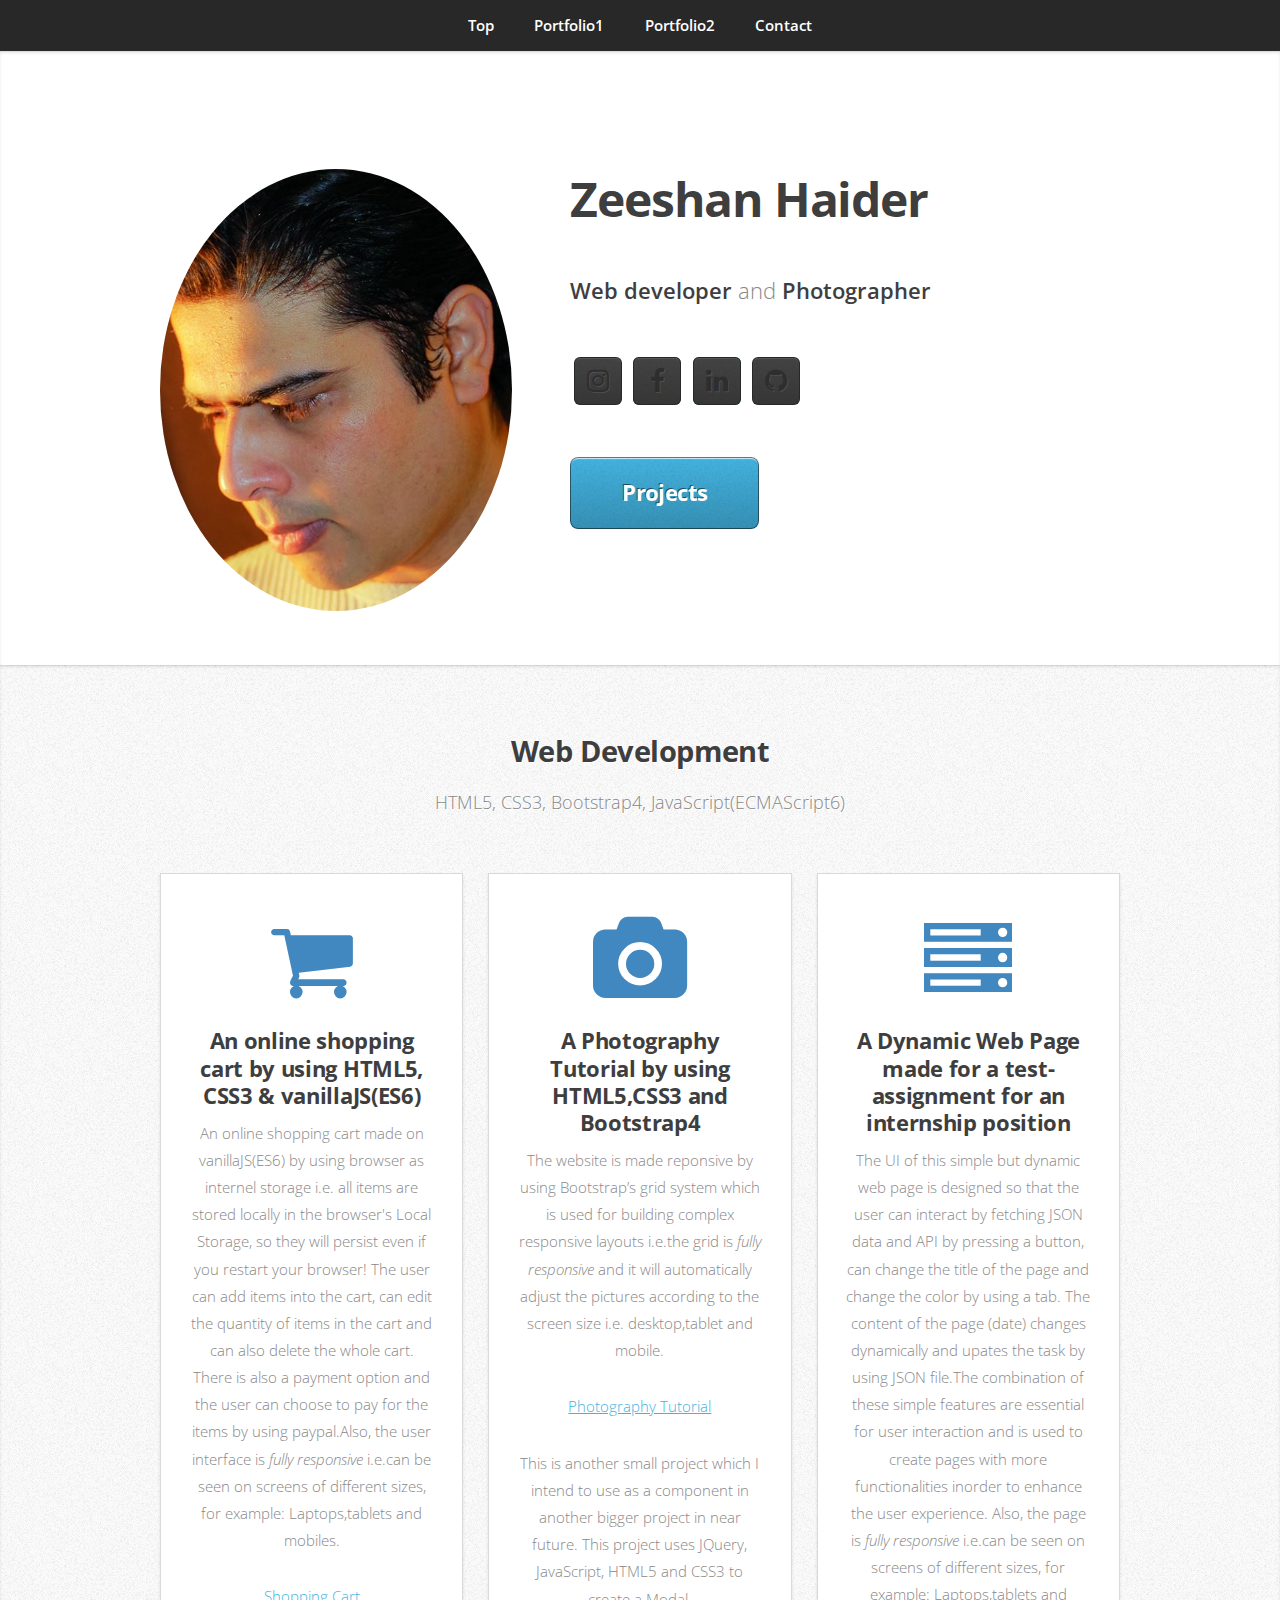
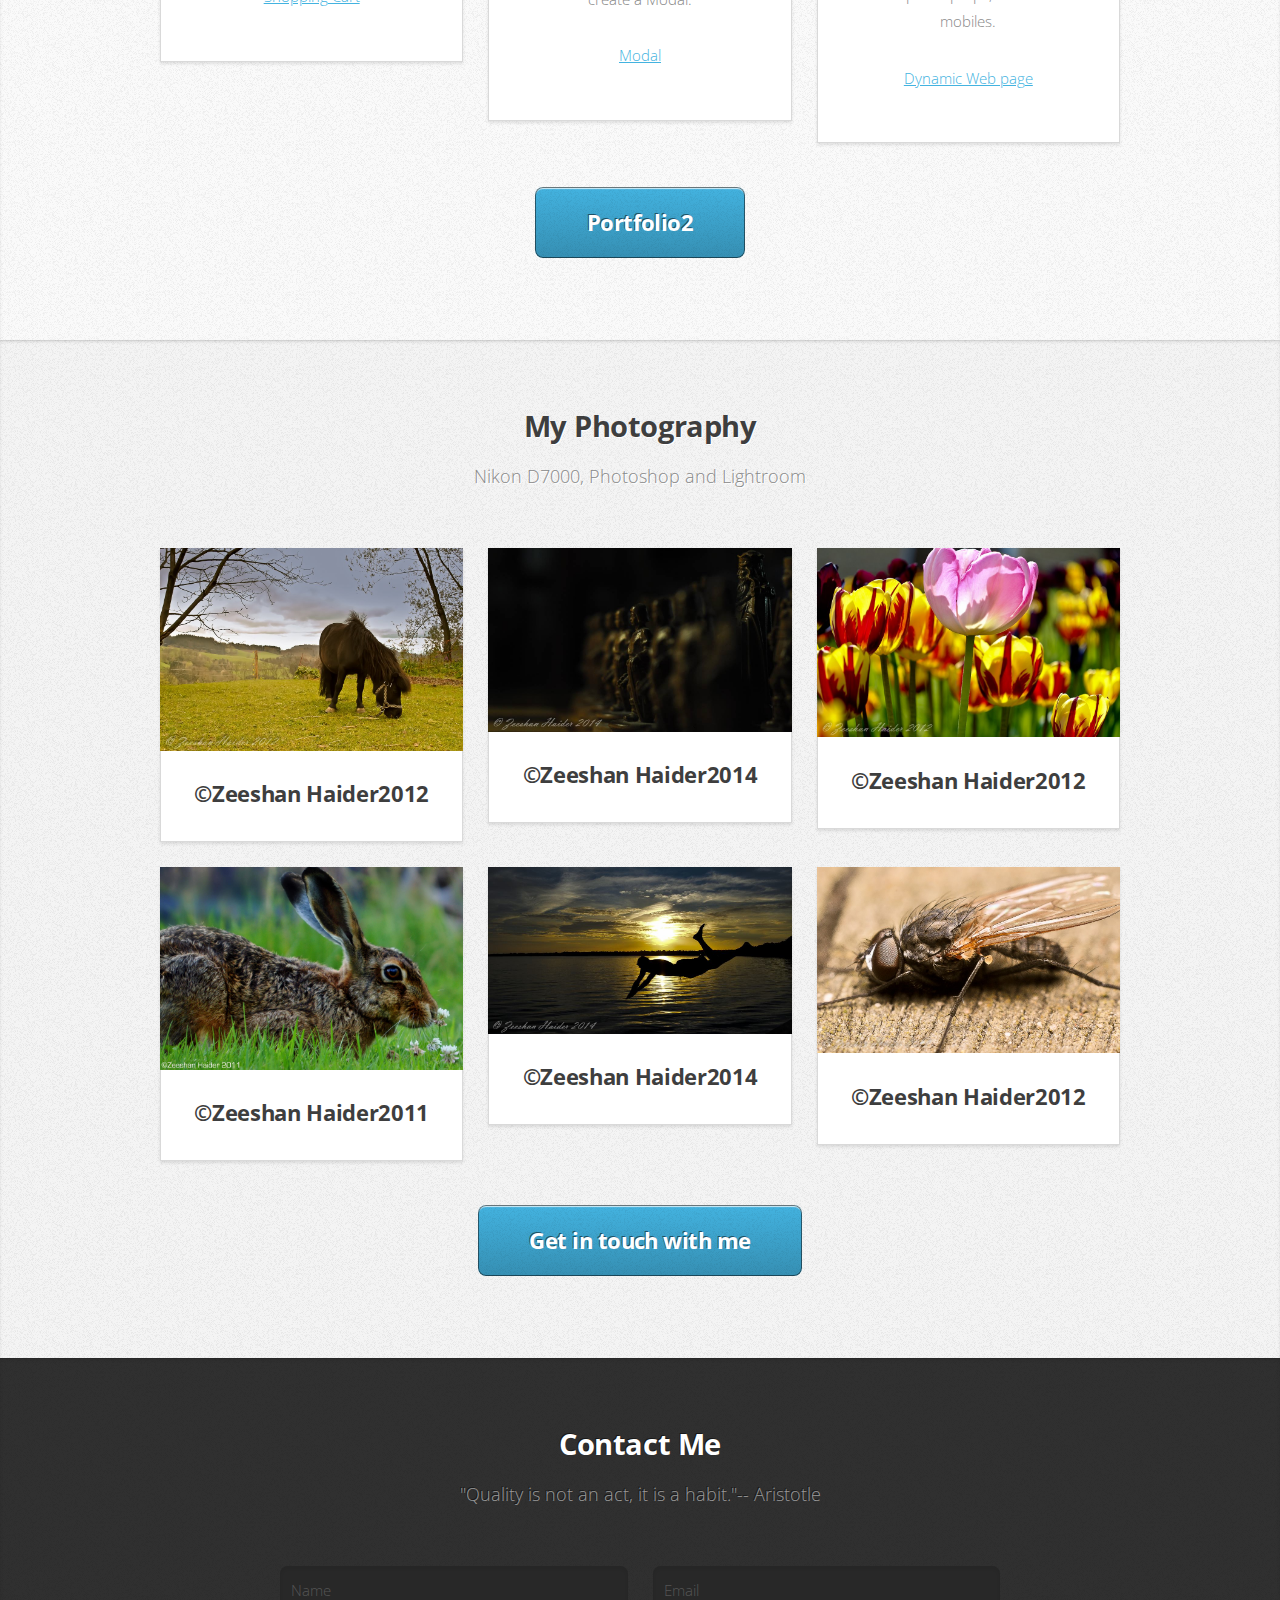
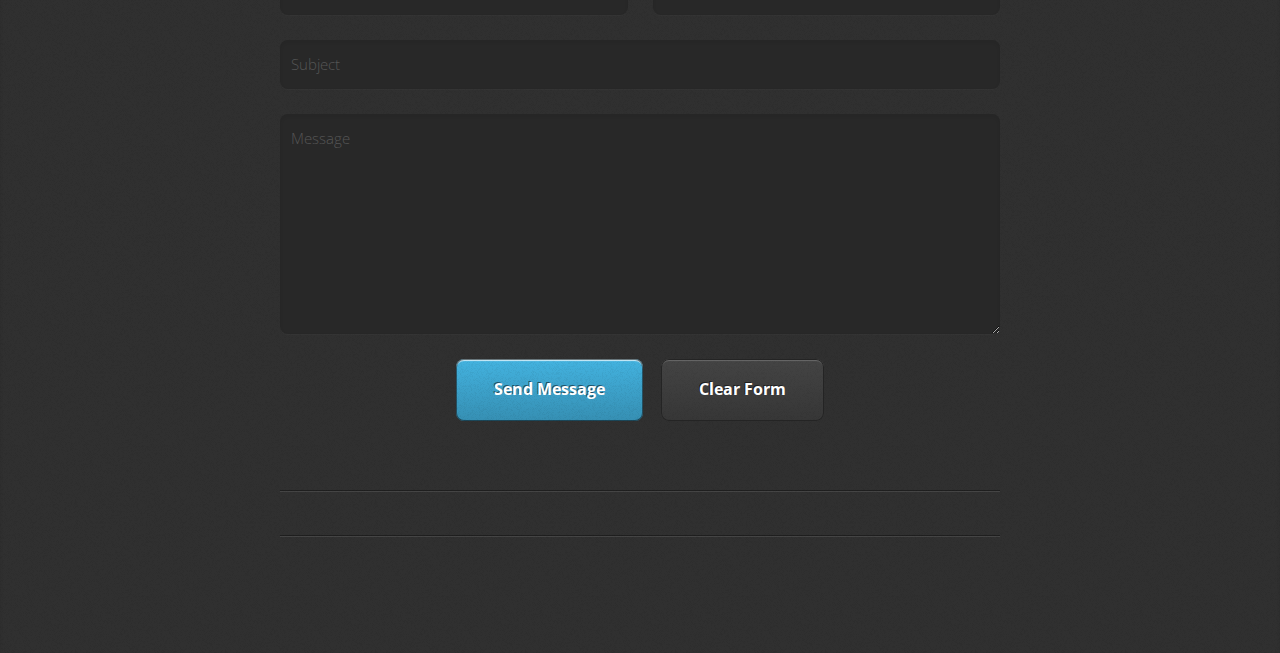
<file: ZeeshanPortfolio/index.html>
<!DOCTYPE html>
<!--
	Miniport by HTML5 UP
	html5up.net | @ajlkn
	Free for personal and commercial use under the CCA 3.0 license (html5up.net/license)
-->
<html>
  <head>
    <title>Portfolio</title>
    <meta charset="utf-8" />
    <meta
      name="viewport"
      content="width=device-width, initial-scale=1, user-scalable=no"
    />
    <link rel="stylesheet" href="assets/css/main.css" />
  </head>
  <body class="is-preload">
    <!-- Nav -->
    <nav id="nav">
      <ul class="container">
        <li><a href="#top">Top</a></li>
        <li><a href="#work">Portfolio1</a></li>
        <li><a href="#portfolio">Portfolio2</a></li>
        <li><a href="#contact">Contact</a></li>
      </ul>
    </nav>

    <!-- Home -->
    <article id="top" class="wrapper style1">
      <div class="container">
        <div class="row">
          <div class="col-4 col-5-large col-12-medium">
            <span class="image fit"><img src="images/profile1.jpg" alt=""/></span><br>
          </div>
          <div class="col-8 col-7-large col-12-medium">
            <header>
              <h1><strong> Zeeshan Haider </strong></h1>
            </header>
            <p>
              <strong> Web developer </strong> and
              <strong> Photographer </strong>
			</p>
			<p>
				<ul class="social">
				  <li>
					<a href="https://www.instagram.com/zeeeshan0007/" class="icon fa-instagram"
					  ><span class="label">Instagram</span></a
					>
				  </li>
				  <li>
					<a href="https://www.facebook.com/syed.z.haider.96" class="icon fa-facebook"
					  ><span class="label">Facebook</span></a
					>
				  </li>
				
				  <li>
					<a href="https://www.linkedin.com/in/zeeshan-haider-ba8310163/" class="icon fa-linkedin"
					  ><span class="label">LinkedIn</span></a
					>
				  </li>
				  
				  
				  <li>
					<a href="https://github.com/ZeeshanHaider2" class="icon fa-github"
					  ><span class="label">Github</span></a
					>
				  </li></p>
         
            <a href="#work" class="button large scrolly">Projects</a>
          </div>
        </div>
      </div>
    </article>

    <!-- Work -->
    <article id="work" class="wrapper style2">
      <div class="container">
        <header>
          <h2>Web Development</h2>
          <p>HTML5, CSS3, Bootstrap4, JavaScript(ECMAScript6)</p>
        </header>
        <div class="row aln-center">
          <div class="col-4 col-6-medium col-12-small">
            <section class="box style1">
              <span class="icon featured fa fa-shopping-cart"></span>
              <h3>
                An online shopping cart by using HTML5, CSS3 & vanillaJS(ES6)
              </h3>
              <p>
                An online shopping cart made on vanillaJS(ES6) by using browser
                as internel storage i.e. all items are stored locally in the
                browser's Local Storage, so they will persist even if you
                restart your browser! The user can add items into the cart, can
                edit the quantity of items in the cart and can also delete the
                whole cart. There is also a payment option and the user can
                choose to pay for the items by using paypal.Also, the user
                interface is <em>fully responsive</em> i.e.can be seen
                on screens of different sizes, for example: Laptops,tablets and
                mobiles.
              </p>
              <p>
                <a
                  target="_blank"
                  href="https://zeeshanhaider2.github.io/SideProject/"
                  >Shopping Cart</a
                >
              </p>
            </section>
          </div>
          <div class="col-4 col-6-medium col-12-small">
            <section class="box style1">
              <span class="icon featured fa-camera"></span>
              <h3>A Photography Tutorial by using HTML5,CSS3 and Bootstrap4</h3>
              <p>
                The website is made reponsive by using Bootstrap’s grid system
                which is used for building complex responsive layouts i.e.the
                grid is <em>fully responsive</em> and it will automatically adjust the pictures
                according to the screen size i.e. desktop,tablet and mobile.
              </p>
              <p>
                <a
                  target="_blank"
                  href="https://codepen.io/Zeeshan_Haider/full/wjwyMa"
                >
                  Photography Tutorial</a
                >
			  </p>
			  <p>This is another small project which I intend to use as a component in another bigger project in near future. This project uses JQuery, JavaScript, HTML5 and CSS3 to create a Modal.</p>
			  <p>
					<a
					  target="_blank"
					  href="https://zeeshanhaider2.github.io/hyf-html-css/Modal/"
					>
					  Modal</a
					>
				  </p>
            </section>
		  </div>
		  
          <div class="col-4 col-6-medium col-12-small">
            <section class="box style1">
              <span class="icon featured fa fa-server"></span>
              <h3>
                A Dynamic Web Page made for a test-assignment for an internship
                position
              </h3>
              <p>
                The UI of this simple but dynamic web page is designed so that
                the user can interact by fetching JSON data and API by pressing
                a button, can change the title of the page and change the color
                by using a tab. The content of the page (date) changes
                dynamically and upates the task by using JSON file.The
                combination of these simple features are essential for user
                interaction and is used to create pages with more
                functionalities inorder to enhance the user experience. Also,
                the page is <em>fully responsive</em> i.e.can be seen on screens of
                different sizes, for example: Laptops,tablets and mobiles.
              </p>
              <p>
                <a
                  target="_blank"
                  href="https://zeeshanhaider2.github.io/CodingChallange/Solution/main.html"
                >
                  Dynamic Web page</a
                >
              </p>
            </section>
          </div>
        </div>
        <footer>
          
          <a href="#portfolio" class="button large scrolly"
            >Portfolio2</a
          >
        </footer>
      </div>
    </article>

    <!-- Portfolio -->
    <article id="portfolio" class="wrapper style3">
      <div class="container">
        <header>
          <h2>My Photography</h2>
          <p>Nikon D7000, Photoshop and Lightroom 
          </p>
        </header>
        <div class="row">
          <div class="col-4 col-6-medium col-12-small">
            <article class="box style2">
              <a href="#" class="image featured"
                ><img src="images/horse.jpg" alt="Horse"
              /></a>
              <h3>©Zeeshan Haider2012</a></h3>
              
            </article>
          </div>
          <div class="col-4 col-6-medium col-12-small">
            <article class="box style2">
              <a href="#" class="image featured"
                ><img src="images/king.jpg" alt="Chess Board"
              /></a>
              <h3>©Zeeshan Haider2014</h3>
              
            </article>
          </div>
          <div class="col-4 col-6-medium col-12-small">
            <article class="box style2">
              <a href="#" class="image featured"
                ><img src="images/pink.jpg" alt="Tulips"
              /></a>
              <h3>©Zeeshan Haider2012</h3>
              
            </article>
          </div>
          <div class="col-4 col-6-medium col-12-small">
            <article class="box style2">
              <a href="#" class="image featured"
                ><img src="images/rabbit.jpg" alt="Rabbit"
              /></a>
              <h3>©Zeeshan Haider2011</h3>  
            </article>
          </div>
          <div class="col-4 col-6-medium col-12-small">
            <article class="box style2">
              <a href="#" class="image featured"
                ><img src="images/jump.jpg" alt="Man Jumping"
              /></a>
              <h3>©Zeeshan Haider2014</h3>
            </article>
          </div>
          <div class="col-4 col-6-medium col-12-small">
            <article class="box style2">
              <a href="#" class="image featured"
                ><img src="images/macro.jpg" alt="Bee"
              /></a>
              <h3>©Zeeshan Haider2012</h3>
            </article>
          </div>
        </div>
        <footer>
          <a href="#contact" class="button large scrolly"
            >Get in touch with me</a
          >
        </footer>
      </div>
    </article>

    <!-- Contact -->
    <article id="contact" class="wrapper style4">
      <div class="container medium">
        <header>
          <h2>Contact Me</h2>
          <p>"Quality is not an act, it is a habit."-- Aristotle</p>
        </header>
        <div class="row">
          <div class="col-12">
            <form
              action="https://formspree.io/zeeshanhyf@gmail.com"
              method="post"
              action="#"
            >
              <div class="row">
                <div class="col-6 col-12-small">
                  <input type="text" name="name" id="name" placeholder="Name" />
                </div>
                <div class="col-6 col-12-small">
                  <input
                    type="text"
                    name="email"
                    id="email"
                    placeholder="Email"
                  />
                </div>
                <div class="col-12">
                  <input
                    type="text"
                    name="subject"
                    id="subject"
                    placeholder="Subject"
                  />
                </div>
                <div class="col-12">
                  <textarea
                    name="message"
                    id="message"
                    placeholder="Message"
                  ></textarea>
                </div>
                <div class="col-12">
                  <ul class="actions">
                    <li><input type="submit" value="Send Message" /></li>
                    <li>
                      <input type="reset" value="Clear Form" class="alt" />
                    </li>
                  </ul>
                </div>
              </div>
            </form>
          </div>
          <div class="col-12">
            <hr />
            
            <hr />
          </div>
        </div>
        
      </div>
    </article>

    <!-- Scripts -->
    <script src="assets/js/jquery.min.js"></script>
    <script src="assets/js/jquery.scrolly.min.js"></script>
    <script src="assets/js/browser.min.js"></script>
    <script src="assets/js/breakpoints.min.js"></script>
    <script src="assets/js/util.js"></script>
    <script src="assets/js/main.js"></script>
  </body>
</html>
</file>
<file: ZeeshanPortfolio/assets/css/main.css>
@import url("https://fonts.googleapis.com/css?family=Open+Sans:300,300italic,600,600italic,700");
@import url("font-awesome.min.css");

/*
	Miniport by HTML5 UP
	html5up.net | @ajlkn
	Free for personal and commercial use under the CCA 3.0 license (html5up.net/license)
*/

html,
body,
div,
span,
applet,
object,
iframe,
h1,
h2,
h3,
h4,
h5,
h6,
p,
blockquote,
pre,
a,
abbr,
acronym,
address,
big,
cite,
code,
del,
dfn,
em,
img,
ins,
kbd,
q,
s,
samp,
small,
strike,
strong,
sub,
sup,
tt,
var,
b,
u,
i,
center,
dl,
dt,
dd,
ol,
ul,
li,
fieldset,
form,
label,
legend,
table,
caption,
tbody,
tfoot,
thead,
tr,
th,
td,
article,
aside,
canvas,
details,
embed,
figure,
figcaption,
footer,
header,
hgroup,
menu,
nav,
output,
ruby,
section,
summary,
time,
mark,
audio,
video {
  margin: 0;
  padding: 0;
  border: 0;
  font-size: 100%;
  font: inherit;
  vertical-align: baseline;
}

article,
aside,
details,
figcaption,
figure,
footer,
header,
hgroup,
menu,
nav,
section {
  display: block;
}

body {
  line-height: 1;
}

ol,
ul {
  list-style: none;
}

blockquote,
q {
  quotes: none;
}

blockquote:before,
blockquote:after,
q:before,
q:after {
  content: "";
  content: none;
}

table {
  border-collapse: collapse;
  border-spacing: 0;
}

body {
  -webkit-text-size-adjust: none;
}

mark {
  background-color: transparent;
  color: inherit;
}

input::-moz-focus-inner {
  border: 0;
  padding: 0;
}

input,
select,
textarea {
  -moz-appearance: none;
  -webkit-appearance: none;
  -ms-appearance: none;
  appearance: none;
}

/* Basic */

html {
  box-sizing: border-box;
}

*,
*:before,
*:after {
  box-sizing: inherit;
}

body {
  padding-top: 3.5em;
}

body.is-preload *,
body.is-preload *:before,
body.is-preload *:after {
  -moz-animation: none !important;
  -webkit-animation: none !important;
  -ms-animation: none !important;
  animation: none !important;
  -moz-transition: none !important;
  -webkit-transition: none !important;
  -ms-transition: none !important;
  transition: none !important;
}

body,
input,
textarea,
select {
  font-family: "Open Sans", sans-serif;
  line-height: 1.85em;
  color: #888;
  font-weight: 300;
  font-size: 13pt;
}

a {
  -moz-transition: color 0.2s ease-in-out;
  -webkit-transition: color 0.2s ease-in-out;
  -ms-transition: color 0.2s ease-in-out;
  transition: color 0.2s ease-in-out;
  color: #43b3e0;
  text-decoration: underline;
}

a:hover {
  color: #43bff0 !important;
}

a img {
  border: 0;
}

b,
strong {
  font-weight: 600;
  color: #3e3e3e;
}

i,
em {
  font-style: italic;
}

sub {
  position: relative;
  top: 0.5em;
  font-size: 0.8em;
}

sup {
  position: relative;
  top: -0.5em;
  font-size: 0.8em;
}

blockquote {
  border-left: solid 0.75em #eee;
  padding: 1em 0 1em 1.5em;
  font-style: italic;
}

h1,
h2,
h3,
h4,
h5,
h6 {
  color: #3e3e3e;
  margin: 0 0 0.75em 0;
}

h1 a,
h2 a,
h3 a,
h4 a,
h5 a,
h6 a {
  text-decoration: none;
  color: inherit;
}

h2,
h3,
h4,
h5,
h6 {
  font-weight: 700;
}

h1 {
  font-size: 3.25em;
  letter-spacing: -0.025em;
  font-weight: 300;
}

h1 strong {
  font-weight: 700;
}

h2 {
  font-size: 2em;
  letter-spacing: -0.015em;
}

h3 {
  font-size: 1.5em;
  letter-spacing: -0.015em;
}

em,
i {
  font-style: italic;
}

br.clear {
  clear: both;
}

hr {
  border: 0;
  border-top: solid 1px #444;
  border-top-color: rgba(0, 0, 0, 0.35);
  box-shadow: 0px 1px 0px 0px rgba(255, 255, 255, 0.1);
  height: 1px;
  margin: 3em 0;
}

p,
ul,
ol,
dl,
table {
  margin-bottom: 2em;
}

header {
  margin: 0 0 3em 0;
}

header > p {
  font-size: 1.25em;
  margin: 0;
}

footer {
  margin: 3em 0 0 0;
}

footer > p {
  font-size: 1.25em;
}

/* Container */

.container {
  margin: 0 auto;
  max-width: calc(100% - 50px);
  width: 1200px;
}

.container.medium {
  width: 900px;
}

@media screen and (max-width: 1680px) {
  .container {
    width: 1200px;
  }

  .container.medium {
    width: 900px;
  }
}

@media screen and (max-width: 1280px) {
  .container {
    width: 960px;
  }

  .container.medium {
    width: 720px;
  }
}

@media screen and (max-width: 980px) {
  .container {
    width: 100%;
  }

  .container.medium {
    width: 75%;
  }
}

@media screen and (max-width: 736px) {
  .container {
    width: 100%;
    max-width: calc(100% - 30px);
  }

  .container.medium {
    width: 100%;
  }
}

/* Row */

.row {
  display: flex;
  flex-wrap: wrap;
  box-sizing: border-box;
  align-items: stretch;
}

.row > * {
  box-sizing: border-box;
}

.row.gtr-uniform > * > :last-child {
  margin-bottom: 0;
}

.row.aln-left {
  justify-content: flex-start;
}

.row.aln-center {
  justify-content: center;
}

.row.aln-right {
  justify-content: flex-end;
}

.row.aln-top {
  align-items: flex-start;
}

.row.aln-middle {
  align-items: center;
}

.row.aln-bottom {
  align-items: flex-end;
}

.row > .imp {
  order: -1;
}

.row > .col-1 {
  width: 8.3333333333%;
}

.row > .off-1 {
  margin-left: 8.3333333333%;
}

.row > .col-2 {
  width: 16.6666666667%;
}

.row > .off-2 {
  margin-left: 16.6666666667%;
}

.row > .col-3 {
  width: 25%;
}

.row > .off-3 {
  margin-left: 25%;
}

.row > .col-4 {
  width: 33.3333333333%;
}

.row > .off-4 {
  margin-left: 33.3333333333%;
}

.row > .col-5 {
  width: 41.6666666667%;
}

.row > .off-5 {
  margin-left: 41.6666666667%;
}

.row > .col-6 {
  width: 50%;
}

.row > .off-6 {
  margin-left: 50%;
}

.row > .col-7 {
  width: 58.3333333333%;
}

.row > .off-7 {
  margin-left: 58.3333333333%;
}

.row > .col-8 {
  width: 66.6666666667%;
}

.row > .off-8 {
  margin-left: 66.6666666667%;
}

.row > .col-9 {
  width: 75%;
}

.row > .off-9 {
  margin-left: 75%;
}

.row > .col-10 {
  width: 83.3333333333%;
}

.row > .off-10 {
  margin-left: 83.3333333333%;
}

.row > .col-11 {
  width: 91.6666666667%;
}

.row > .off-11 {
  margin-left: 91.6666666667%;
}

.row > .col-12 {
  width: 100%;
}

.row > .off-12 {
  margin-left: 100%;
}

.row.gtr-0 {
  margin-top: 0px;
  margin-left: 0px;
}

.row.gtr-0 > * {
  padding: 0px 0 0 0px;
}

.row.gtr-0.gtr-uniform {
  margin-top: 0px;
}

.row.gtr-0.gtr-uniform > * {
  padding-top: 0px;
}

.row.gtr-25 {
  margin-top: -6.25px;
  margin-left: -6.25px;
}

.row.gtr-25 > * {
  padding: 6.25px 0 0 6.25px;
}

.row.gtr-25.gtr-uniform {
  margin-top: -6.25px;
}

.row.gtr-25.gtr-uniform > * {
  padding-top: 6.25px;
}

.row.gtr-50 {
  margin-top: -12.5px;
  margin-left: -12.5px;
}

.row.gtr-50 > * {
  padding: 12.5px 0 0 12.5px;
}

.row.gtr-50.gtr-uniform {
  margin-top: -12.5px;
}

.row.gtr-50.gtr-uniform > * {
  padding-top: 12.5px;
}

.row {
  margin-top: -25px;
  margin-left: -25px;
}

.row > * {
  padding: 25px 0 0 25px;
}

.row.gtr-uniform {
  margin-top: -25px;
}

.row.gtr-uniform > * {
  padding-top: 25px;
}

.row.gtr-150 {
  margin-top: -37.5px;
  margin-left: -37.5px;
}

.row.gtr-150 > * {
  padding: 37.5px 0 0 37.5px;
}

.row.gtr-150.gtr-uniform {
  margin-top: -37.5px;
}

.row.gtr-150.gtr-uniform > * {
  padding-top: 37.5px;
}

.row.gtr-200 {
  margin-top: -50px;
  margin-left: -50px;
}

.row.gtr-200 > * {
  padding: 50px 0 0 50px;
}

.row.gtr-200.gtr-uniform {
  margin-top: -50px;
}

.row.gtr-200.gtr-uniform > * {
  padding-top: 50px;
}

@media screen and (max-width: 1680px) {
  .row {
    display: flex;
    flex-wrap: wrap;
    box-sizing: border-box;
    align-items: stretch;
  }

  .row > * {
    box-sizing: border-box;
  }

  .row.gtr-uniform > * > :last-child {
    margin-bottom: 0;
  }

  .row.aln-left {
    justify-content: flex-start;
  }

  .row.aln-center {
    justify-content: center;
  }

  .row.aln-right {
    justify-content: flex-end;
  }

  .row.aln-top {
    align-items: flex-start;
  }

  .row.aln-middle {
    align-items: center;
  }

  .row.aln-bottom {
    align-items: flex-end;
  }

  .row > .imp-xlarge {
    order: -1;
  }

  .row > .col-1-xlarge {
    width: 8.3333333333%;
  }

  .row > .off-1-xlarge {
    margin-left: 8.3333333333%;
  }

  .row > .col-2-xlarge {
    width: 16.6666666667%;
  }

  .row > .off-2-xlarge {
    margin-left: 16.6666666667%;
  }

  .row > .col-3-xlarge {
    width: 25%;
  }

  .row > .off-3-xlarge {
    margin-left: 25%;
  }

  .row > .col-4-xlarge {
    width: 33.3333333333%;
  }

  .row > .off-4-xlarge {
    margin-left: 33.3333333333%;
  }

  .row > .col-5-xlarge {
    width: 41.6666666667%;
  }

  .row > .off-5-xlarge {
    margin-left: 41.6666666667%;
  }

  .row > .col-6-xlarge {
    width: 50%;
  }

  .row > .off-6-xlarge {
    margin-left: 50%;
  }

  .row > .col-7-xlarge {
    width: 58.3333333333%;
  }

  .row > .off-7-xlarge {
    margin-left: 58.3333333333%;
  }

  .row > .col-8-xlarge {
    width: 66.6666666667%;
  }

  .row > .off-8-xlarge {
    margin-left: 66.6666666667%;
  }

  .row > .col-9-xlarge {
    width: 75%;
  }

  .row > .off-9-xlarge {
    margin-left: 75%;
  }

  .row > .col-10-xlarge {
    width: 83.3333333333%;
  }

  .row > .off-10-xlarge {
    margin-left: 83.3333333333%;
  }

  .row > .col-11-xlarge {
    width: 91.6666666667%;
  }

  .row > .off-11-xlarge {
    margin-left: 91.6666666667%;
  }

  .row > .col-12-xlarge {
    width: 100%;
  }

  .row > .off-12-xlarge {
    margin-left: 100%;
  }

  .row.gtr-0 {
    margin-top: 0px;
    margin-left: 0px;
  }

  .row.gtr-0 > * {
    padding: 0px 0 0 0px;
  }

  .row.gtr-0.gtr-uniform {
    margin-top: 0px;
  }

  .row.gtr-0.gtr-uniform > * {
    padding-top: 0px;
  }

  .row.gtr-25 {
    margin-top: -6.25px;
    margin-left: -6.25px;
  }

  .row.gtr-25 > * {
    padding: 6.25px 0 0 6.25px;
  }

  .row.gtr-25.gtr-uniform {
    margin-top: -6.25px;
  }

  .row.gtr-25.gtr-uniform > * {
    padding-top: 6.25px;
  }

  .row.gtr-50 {
    margin-top: -12.5px;
    margin-left: -12.5px;
  }

  .row.gtr-50 > * {
    padding: 12.5px 0 0 12.5px;
  }

  .row.gtr-50.gtr-uniform {
    margin-top: -12.5px;
  }

  .row.gtr-50.gtr-uniform > * {
    padding-top: 12.5px;
  }

  .row {
    margin-top: -25px;
    margin-left: -25px;
  }

  .row > * {
    padding: 25px 0 0 25px;
  }

  .row.gtr-uniform {
    margin-top: -25px;
  }

  .row.gtr-uniform > * {
    padding-top: 25px;
  }

  .row.gtr-150 {
    margin-top: -37.5px;
    margin-left: -37.5px;
  }

  .row.gtr-150 > * {
    padding: 37.5px 0 0 37.5px;
  }

  .row.gtr-150.gtr-uniform {
    margin-top: -37.5px;
  }

  .row.gtr-150.gtr-uniform > * {
    padding-top: 37.5px;
  }

  .row.gtr-200 {
    margin-top: -50px;
    margin-left: -50px;
  }

  .row.gtr-200 > * {
    padding: 50px 0 0 50px;
  }

  .row.gtr-200.gtr-uniform {
    margin-top: -50px;
  }

  .row.gtr-200.gtr-uniform > * {
    padding-top: 50px;
  }
}

@media screen and (max-width: 1280px) {
  .row {
    display: flex;
    flex-wrap: wrap;
    box-sizing: border-box;
    align-items: stretch;
  }

  .row > * {
    box-sizing: border-box;
  }

  .row.gtr-uniform > * > :last-child {
    margin-bottom: 0;
  }

  .row.aln-left {
    justify-content: flex-start;
  }

  .row.aln-center {
    justify-content: center;
  }

  .row.aln-right {
    justify-content: flex-end;
  }

  .row.aln-top {
    align-items: flex-start;
  }

  .row.aln-middle {
    align-items: center;
  }

  .row.aln-bottom {
    align-items: flex-end;
  }

  .row > .imp-large {
    order: -1;
  }

  .row > .col-1-large {
    width: 8.3333333333%;
  }

  .row > .off-1-large {
    margin-left: 8.3333333333%;
  }

  .row > .col-2-large {
    width: 16.6666666667%;
  }

  .row > .off-2-large {
    margin-left: 16.6666666667%;
  }

  .row > .col-3-large {
    width: 25%;
  }

  .row > .off-3-large {
    margin-left: 25%;
  }

  .row > .col-4-large {
    width: 33.3333333333%;
  }

  .row > .off-4-large {
    margin-left: 33.3333333333%;
  }

  .row > .col-5-large {
    width: 41.6666666667%;
  }

  .row > .off-5-large {
    margin-left: 41.6666666667%;
  }

  .row > .col-6-large {
    width: 50%;
  }

  .row > .off-6-large {
    margin-left: 50%;
  }

  .row > .col-7-large {
    width: 58.3333333333%;
  }

  .row > .off-7-large {
    margin-left: 58.3333333333%;
  }

  .row > .col-8-large {
    width: 66.6666666667%;
  }

  .row > .off-8-large {
    margin-left: 66.6666666667%;
  }

  .row > .col-9-large {
    width: 75%;
  }

  .row > .off-9-large {
    margin-left: 75%;
  }

  .row > .col-10-large {
    width: 83.3333333333%;
  }

  .row > .off-10-large {
    margin-left: 83.3333333333%;
  }

  .row > .col-11-large {
    width: 91.6666666667%;
  }

  .row > .off-11-large {
    margin-left: 91.6666666667%;
  }

  .row > .col-12-large {
    width: 100%;
  }

  .row > .off-12-large {
    margin-left: 100%;
  }

  .row.gtr-0 {
    margin-top: 0px;
    margin-left: 0px;
  }

  .row.gtr-0 > * {
    padding: 0px 0 0 0px;
  }

  .row.gtr-0.gtr-uniform {
    margin-top: 0px;
  }

  .row.gtr-0.gtr-uniform > * {
    padding-top: 0px;
  }

  .row.gtr-25 {
    margin-top: -6.25px;
    margin-left: -6.25px;
  }

  .row.gtr-25 > * {
    padding: 6.25px 0 0 6.25px;
  }

  .row.gtr-25.gtr-uniform {
    margin-top: -6.25px;
  }

  .row.gtr-25.gtr-uniform > * {
    padding-top: 6.25px;
  }

  .row.gtr-50 {
    margin-top: -12.5px;
    margin-left: -12.5px;
  }

  .row.gtr-50 > * {
    padding: 12.5px 0 0 12.5px;
  }

  .row.gtr-50.gtr-uniform {
    margin-top: -12.5px;
  }

  .row.gtr-50.gtr-uniform > * {
    padding-top: 12.5px;
  }

  .row {
    margin-top: -25px;
    margin-left: -25px;
  }

  .row > * {
    padding: 25px 0 0 25px;
  }

  .row.gtr-uniform {
    margin-top: -25px;
  }

  .row.gtr-uniform > * {
    padding-top: 25px;
  }

  .row.gtr-150 {
    margin-top: -37.5px;
    margin-left: -37.5px;
  }

  .row.gtr-150 > * {
    padding: 37.5px 0 0 37.5px;
  }

  .row.gtr-150.gtr-uniform {
    margin-top: -37.5px;
  }

  .row.gtr-150.gtr-uniform > * {
    padding-top: 37.5px;
  }

  .row.gtr-200 {
    margin-top: -50px;
    margin-left: -50px;
  }

  .row.gtr-200 > * {
    padding: 50px 0 0 50px;
  }

  .row.gtr-200.gtr-uniform {
    margin-top: -50px;
  }

  .row.gtr-200.gtr-uniform > * {
    padding-top: 50px;
  }
}

@media screen and (max-width: 980px) {
  .row {
    display: flex;
    flex-wrap: wrap;
    box-sizing: border-box;
    align-items: stretch;
  }

  .row > * {
    box-sizing: border-box;
  }

  .row.gtr-uniform > * > :last-child {
    margin-bottom: 0;
  }

  .row.aln-left {
    justify-content: flex-start;
  }

  .row.aln-center {
    justify-content: center;
  }

  .row.aln-right {
    justify-content: flex-end;
  }

  .row.aln-top {
    align-items: flex-start;
  }

  .row.aln-middle {
    align-items: center;
  }

  .row.aln-bottom {
    align-items: flex-end;
  }

  .row > .imp-medium {
    order: -1;
  }

  .row > .col-1-medium {
    width: 8.3333333333%;
  }

  .row > .off-1-medium {
    margin-left: 8.3333333333%;
  }

  .row > .col-2-medium {
    width: 16.6666666667%;
  }

  .row > .off-2-medium {
    margin-left: 16.6666666667%;
  }

  .row > .col-3-medium {
    width: 25%;
  }

  .row > .off-3-medium {
    margin-left: 25%;
  }

  .row > .col-4-medium {
    width: 33.3333333333%;
  }

  .row > .off-4-medium {
    margin-left: 33.3333333333%;
  }

  .row > .col-5-medium {
    width: 41.6666666667%;
  }

  .row > .off-5-medium {
    margin-left: 41.6666666667%;
  }

  .row > .col-6-medium {
    width: 50%;
  }

  .row > .off-6-medium {
    margin-left: 50%;
  }

  .row > .col-7-medium {
    width: 58.3333333333%;
  }

  .row > .off-7-medium {
    margin-left: 58.3333333333%;
  }

  .row > .col-8-medium {
    width: 66.6666666667%;
  }

  .row > .off-8-medium {
    margin-left: 66.6666666667%;
  }

  .row > .col-9-medium {
    width: 75%;
  }

  .row > .off-9-medium {
    margin-left: 75%;
  }

  .row > .col-10-medium {
    width: 83.3333333333%;
  }

  .row > .off-10-medium {
    margin-left: 83.3333333333%;
  }

  .row > .col-11-medium {
    width: 91.6666666667%;
  }

  .row > .off-11-medium {
    margin-left: 91.6666666667%;
  }

  .row > .col-12-medium {
    width: 100%;
  }

  .row > .off-12-medium {
    margin-left: 100%;
  }

  .row.gtr-0 {
    margin-top: 0px;
    margin-left: 0px;
  }

  .row.gtr-0 > * {
    padding: 0px 0 0 0px;
  }

  .row.gtr-0.gtr-uniform {
    margin-top: 0px;
  }

  .row.gtr-0.gtr-uniform > * {
    padding-top: 0px;
  }

  .row.gtr-25 {
    margin-top: -6.25px;
    margin-left: -6.25px;
  }

  .row.gtr-25 > * {
    padding: 6.25px 0 0 6.25px;
  }

  .row.gtr-25.gtr-uniform {
    margin-top: -6.25px;
  }

  .row.gtr-25.gtr-uniform > * {
    padding-top: 6.25px;
  }

  .row.gtr-50 {
    margin-top: -12.5px;
    margin-left: -12.5px;
  }

  .row.gtr-50 > * {
    padding: 12.5px 0 0 12.5px;
  }

  .row.gtr-50.gtr-uniform {
    margin-top: -12.5px;
  }

  .row.gtr-50.gtr-uniform > * {
    padding-top: 12.5px;
  }

  .row {
    margin-top: -25px;
    margin-left: -25px;
  }

  .row > * {
    padding: 25px 0 0 25px;
  }

  .row.gtr-uniform {
    margin-top: -25px;
  }

  .row.gtr-uniform > * {
    padding-top: 25px;
  }

  .row.gtr-150 {
    margin-top: -37.5px;
    margin-left: -37.5px;
  }

  .row.gtr-150 > * {
    padding: 37.5px 0 0 37.5px;
  }

  .row.gtr-150.gtr-uniform {
    margin-top: -37.5px;
  }

  .row.gtr-150.gtr-uniform > * {
    padding-top: 37.5px;
  }

  .row.gtr-200 {
    margin-top: -50px;
    margin-left: -50px;
  }

  .row.gtr-200 > * {
    padding: 50px 0 0 50px;
  }

  .row.gtr-200.gtr-uniform {
    margin-top: -50px;
  }

  .row.gtr-200.gtr-uniform > * {
    padding-top: 50px;
  }
}

@media screen and (max-width: 736px) {
  .row {
    display: flex;
    flex-wrap: wrap;
    box-sizing: border-box;
    align-items: stretch;
  }

  .row > * {
    box-sizing: border-box;
  }

  .row.gtr-uniform > * > :last-child {
    margin-bottom: 0;
  }

  .row.aln-left {
    justify-content: flex-start;
  }

  .row.aln-center {
    justify-content: center;
  }

  .row.aln-right {
    justify-content: flex-end;
  }

  .row.aln-top {
    align-items: flex-start;
  }

  .row.aln-middle {
    align-items: center;
  }

  .row.aln-bottom {
    align-items: flex-end;
  }

  .row > .imp-small {
    order: -1;
  }

  .row > .col-1-small {
    width: 8.3333333333%;
  }

  .row > .off-1-small {
    margin-left: 8.3333333333%;
  }

  .row > .col-2-small {
    width: 16.6666666667%;
  }

  .row > .off-2-small {
    margin-left: 16.6666666667%;
  }

  .row > .col-3-small {
    width: 25%;
  }

  .row > .off-3-small {
    margin-left: 25%;
  }

  .row > .col-4-small {
    width: 33.3333333333%;
  }

  .row > .off-4-small {
    margin-left: 33.3333333333%;
  }

  .row > .col-5-small {
    width: 41.6666666667%;
  }

  .row > .off-5-small {
    margin-left: 41.6666666667%;
  }

  .row > .col-6-small {
    width: 50%;
  }

  .row > .off-6-small {
    margin-left: 50%;
  }

  .row > .col-7-small {
    width: 58.3333333333%;
  }

  .row > .off-7-small {
    margin-left: 58.3333333333%;
  }

  .row > .col-8-small {
    width: 66.6666666667%;
  }

  .row > .off-8-small {
    margin-left: 66.6666666667%;
  }

  .row > .col-9-small {
    width: 75%;
  }

  .row > .off-9-small {
    margin-left: 75%;
  }

  .row > .col-10-small {
    width: 83.3333333333%;
  }

  .row > .off-10-small {
    margin-left: 83.3333333333%;
  }

  .row > .col-11-small {
    width: 91.6666666667%;
  }

  .row > .off-11-small {
    margin-left: 91.6666666667%;
  }

  .row > .col-12-small {
    width: 100%;
  }

  .row > .off-12-small {
    margin-left: 100%;
  }

  .row.gtr-0 {
    margin-top: 0px;
    margin-left: 0px;
  }

  .row.gtr-0 > * {
    padding: 0px 0 0 0px;
  }

  .row.gtr-0.gtr-uniform {
    margin-top: 0px;
  }

  .row.gtr-0.gtr-uniform > * {
    padding-top: 0px;
  }

  .row.gtr-25 {
    margin-top: -3.75px;
    margin-left: -3.75px;
  }

  .row.gtr-25 > * {
    padding: 3.75px 0 0 3.75px;
  }

  .row.gtr-25.gtr-uniform {
    margin-top: -3.75px;
  }

  .row.gtr-25.gtr-uniform > * {
    padding-top: 3.75px;
  }

  .row.gtr-50 {
    margin-top: -7.5px;
    margin-left: -7.5px;
  }

  .row.gtr-50 > * {
    padding: 7.5px 0 0 7.5px;
  }

  .row.gtr-50.gtr-uniform {
    margin-top: -7.5px;
  }

  .row.gtr-50.gtr-uniform > * {
    padding-top: 7.5px;
  }

  .row {
    margin-top: -15px;
    margin-left: -15px;
  }

  .row > * {
    padding: 15px 0 0 15px;
  }

  .row.gtr-uniform {
    margin-top: -15px;
  }

  .row.gtr-uniform > * {
    padding-top: 15px;
  }

  .row.gtr-150 {
    margin-top: -22.5px;
    margin-left: -22.5px;
  }

  .row.gtr-150 > * {
    padding: 22.5px 0 0 22.5px;
  }

  .row.gtr-150.gtr-uniform {
    margin-top: -22.5px;
  }

  .row.gtr-150.gtr-uniform > * {
    padding-top: 22.5px;
  }

  .row.gtr-200 {
    margin-top: -30px;
    margin-left: -30px;
  }

  .row.gtr-200 > * {
    padding: 30px 0 0 30px;
  }

  .row.gtr-200.gtr-uniform {
    margin-top: -30px;
  }

  .row.gtr-200.gtr-uniform > * {
    padding-top: 30px;
  }
}

/* Form */

form label {
  color: #3e3e3e;
  font-weight: 700;
  display: block;
  margin: 0 0 0.5em 0;
}

form input[type="text"],
form input[type="email"],
form input[type="password"],
form select,
form textarea {
  -moz-transition: background 0.2s ease-in-out, box-shadow 0.2s ease-in-out;
  -webkit-transition: background 0.2s ease-in-out, box-shadow 0.2s ease-in-out;
  -ms-transition: background 0.2s ease-in-out, box-shadow 0.2s ease-in-out;
  transition: background 0.2s ease-in-out, box-shadow 0.2s ease-in-out;
  -webkit-appearance: none;
  display: block;
  border: 0;
  padding: 0.75em;
  font-size: 1em;
  border-radius: 8px;
  border: solid 1px #ddd;
  background: #fff;
  color: #bbb;
  box-shadow: inset 0px 2px 3px 1px rgba(0, 0, 0, 0.05),
    0px 1px 0px 0px rgba(255, 255, 255, 0.025);
  width: 100%;
}

form input[type="text"]:focus,
form input[type="email"]:focus,
form input[type="password"]:focus,
form select:focus,
form textarea:focus {
  background: #fafafa;
  box-shadow: inset 0px 2px 5px 0px rgba(0, 0, 0, 0.05),
    0px 1px 0px 0px rgba(255, 255, 255, 0.025), inset 0px 0px 2px 1px #43bff0;
}

form textarea {
  height: 15em;
}

form .actions:last-child {
  margin-bottom: 0;
}

form ::-webkit-input-placeholder {
  color: #555 !important;
}

form :-moz-placeholder {
  color: #555 !important;
}

form ::-moz-placeholder {
  color: #555 !important;
}

form :-ms-input-placeholder {
  color: #555 !important;
}

form ::-moz-focus-inner {
  border: 0;
}

/* Tables */

table {
  width: 100%;
}

table.default {
  width: 100%;
}

table.default tr {
  border-top: solid 1px #eee;
}

table.default tr:first-child {
  border-top: 0;
}

table.default td {
  padding: 0.5em 1em 0.5em 1em;
}

table.default th {
  text-align: left;
  padding: 0.5em 1em 0.5em 1em;
  font-weight: 600;
  margin: 0 0 1em 0;
}

table.default thead {
  background: #4f4f4f;
  color: #fff;
}

/* Section/Article */

section,
article {
  margin-bottom: 3em;
}

section > :last-child,
article > :last-child,
section:last-child,
article:last-child {
  margin-bottom: 0;
}

/* Image */

.image {
  display: inline-block;
  position: relative;
}

.image img {
  display: block;
  width: 100%;
}

.image.fit {
  display: block;
  width: 100%;
}

.image.featured {
  display: block;
  width: 100%;
  margin: 0 0 2em 0;
}

.image.left {
  float: left;
  margin: 0 2em 2em 0;
}

.image.centered {
  display: block;
  margin: 0 0 2em 0;
}

.image.centered img {
  margin: 0 auto;
  width: auto;
}

/* Button */

input[type="button"],
input[type="submit"],
input[type="reset"],
button,
.button {
  background-image: url("images/bg.png"),
    -moz-linear-gradient(top, rgba(0, 0, 0, 0), rgba(0, 0, 0, 0.2));
  background-image: url("images/bg.png"),
    -webkit-linear-gradient(top, rgba(0, 0, 0, 0), rgba(0, 0, 0, 0.2));
  background-image: url("images/bg.png"),
    -ms-linear-gradient(top, rgba(0, 0, 0, 0), rgba(0, 0, 0, 0.2));
  background-image: url("images/bg.png"),
    linear-gradient(top, rgba(0, 0, 0, 0), rgba(0, 0, 0, 0.2));
  -moz-transition: background-color 0.2s ease-in-out;
  -webkit-transition: background-color 0.2s ease-in-out;
  -ms-transition: background-color 0.2s ease-in-out;
  transition: background-color 0.2s ease-in-out;
  -webkit-appearance: none;
  position: relative;
  display: inline-block;
  color: #fff !important;
  text-decoration: none;
  font-weight: 700;
  border: 0;
  outline: 0;
  cursor: pointer;
  border-radius: 8px;
  text-shadow: -1px -1px 0.5px rgba(0, 0, 0, 0.5);
  overflow: hidden;
  box-shadow: inset 0px 0px 0px 1px rgba(0, 0, 0, 0.5),
    inset 0px 2px 1px 0px rgba(255, 255, 255, 0.75);
  background-color: #43b3e0;
  padding: 1em 2.35em 1em 2.35em;
  font-size: 1.1em;
  max-width: 24em;
}

input[type="button"]:hover,
input[type="submit"]:hover,
input[type="reset"]:hover,
button:hover,
.button:hover {
  background-color: #43bff0;
  color: #fff !important;
}

input[type="button"]:active,
input[type="submit"]:active,
input[type="reset"]:active,
button:active,
.button:active {
  background-color: #3ba8d3;
  top: 1px;
}

input[type="button"].large,
input[type="submit"].large,
input[type="reset"].large,
button.large,
.button.large {
  font-size: 1.5em;
  letter-spacing: -0.025em;
}

input[type="button"].alt,
input[type="submit"].alt,
input[type="reset"].alt,
button.alt,
.button.alt {
  background-color: #444;
  box-shadow: inset 0px 0px 0px 1px #242424,
    inset 0px 2px 1px 0px rgba(255, 255, 255, 0.2);
}

input[type="button"].alt:hover,
input[type="submit"].alt:hover,
input[type="reset"].alt:hover,
button.alt:hover,
.button.alt:hover {
  background-color: #4f4f4f;
  color: #fff !important;
}

input[type="button"].alt:active,
input[type="submit"].alt:active,
input[type="reset"].alt:active,
button.alt:active,
.button.alt:active {
  background-color: #3f3f3f;
}

/* List */

ul {
  list-style: disc;
  padding-left: 1em;
}

ul li {
  padding-left: 0.5em;
}

ol {
  list-style: decimal;
  padding-left: 1.25em;
}

ol li {
  padding-left: 0.25em;
}

/* Social */

ul.social {
  cursor: default;
  margin: 0;
  list-style: none;
  padding-left: 0;
}

ul.social li {
  position: relative;
  display: inline-block;
  margin: 0.25em;
  top: 0;
  padding-left: 0;
}

ul.social li a {
  -moz-transition: top 0.2s ease-in-out;
  -webkit-transition: top 0.2s ease-in-out;
  -ms-transition: top 0.2s ease-in-out;
  transition: top 0.2s ease-in-out;
  display: block;
  width: 48px;
  height: 48px;
  border-radius: 6px;
  top: 0;
  position: relative;
}

ul.social li a:before {
  background-image: url("images/bg.png"),
    -moz-linear-gradient(top, rgba(0, 0, 0, 0), rgba(0, 0, 0, 0.2));
  background-image: url("images/bg.png"),
    -webkit-linear-gradient(top, rgba(0, 0, 0, 0), rgba(0, 0, 0, 0.2));
  background-image: url("images/bg.png"),
    -ms-linear-gradient(top, rgba(0, 0, 0, 0), rgba(0, 0, 0, 0.2));
  background-image: url("images/bg.png"),
    linear-gradient(top, rgba(0, 0, 0, 0), rgba(0, 0, 0, 0.2));
  -moz-transition: background-color 0.2s ease-in-out;
  -webkit-transition: background-color 0.2s ease-in-out;
  -ms-transition: background-color 0.2s ease-in-out;
  transition: background-color 0.2s ease-in-out;
  background-color: #444;
  border-radius: 6px;
  box-shadow: inset 0px 0px 0px 1px #282828,
    inset 0px 2px 1px 0px rgba(255, 255, 255, 0.1);
  color: #2e2e2e !important;
  display: block;
  font-size: 26px;
  height: 48px;
  line-height: 48px;
  text-align: center;
  outline: 0;
  overflow: hidden;
  text-shadow: 1px 1px 0px rgba(255, 255, 255, 0.1);
  width: 48px;
}

ul.social li a.fa-twitter {
  background-color: #2daae4;
}

ul.social li a.fa-facebook {
  background-color: #3c5a98;
}

ul.social li a.fa-dribbble {
  background-color: #c4376b;
}

ul.social li a.fa-linkedin {
  background-color: #006599;
}

ul.social li a.fa-tumblr {
  background-color: #51718a;
}

ul.social li a.fa-google-plus {
  background-color: #da2713;
}

ul.social li a.fa-github {
  background-color: #fafafa;
}

ul.social li a.fa-rss {
  background-color: #f2600b;
}

ul.social li a.fa-instagram {
  background-color: #e0d7c8;
}

ul.social li a.fa-foursquare {
  background-color: #39a3d4;
}

ul.social li a.fa-skype {
  background-color: #10bef1;
}

ul.social li a.fa-soundcloud {
  background-color: #fe5419;
}

ul.social li a.fa-youtube {
  background-color: #bf2e25;
}

ul.social li a.fa-blogger {
  background-color: #ff6501;
}

ul.social li a.fa-flickr {
  background-color: #0062db;
}

ul.social li a.fa-vimeo {
  background-color: #4c8ab0;
}

ul.social li a:hover {
  top: -5px;
}

ul.social li a:hover:before {
  background-color: transparent;
}

/* Actions */

ul.actions {
  list-style: none;
  padding-left: 0;
}

ul.actions li {
  display: inline-block;
  margin: 0 0 0 1em;
  padding-left: 0;
}

ul.actions li:first-child {
  margin-left: 0;
}

/* Box */

.box {
  background: #fff;
  box-shadow: inset 0px 0px 0px 1px rgba(0, 0, 0, 0.15),
    0px 2px 3px 0px rgba(0, 0, 0, 0.1);
  text-align: center;
  padding: 2em;
}

.box.style1 {
  padding: 3em 2em 3.5em 2em;
}

.box.style1 h3 {
  margin-bottom: 0.5em;
}

.box.style2 h3 {
  margin-bottom: 0.25em;
}

.box.style2 .image {
  position: relative;
  left: 2em;
  top: 2em;
  margin: -4em 0 4em -4em;
  width: auto;
}

/* Icons */

.icon {
  text-decoration: none;
}

.icon:before {
  display: inline-block;
  font-family: FontAwesome;
  font-size: 1.25em;
  text-decoration: none;
  font-style: normal;
  font-weight: normal;
  line-height: 1;
  -webkit-font-smoothing: antialiased;
  -moz-osx-font-smoothing: grayscale;
}

.icon > .label {
  display: none;
}

.icon.featured {
  color: #4187c0;
  display: block;
  margin: 0 0 1.5em 0;
  cursor: default;
}

.icon.featured:before {
  font-size: 6em;
}

/* Wrappers */

.wrapper {
  background-image: url("images/bg.png");
  box-shadow: inset 0px 1px 0px 0px rgba(0, 0, 0, 0.05),
    inset 0px 2px 3px 0px rgba(0, 0, 0, 0.1);
  padding: 8em 0 8em 0;
  text-align: center;
}

.wrapper.style1 {
  background-image: none;
  background-color: #fff;
}

.wrapper.style2 {
  background-color: #fafafa;
  text-shadow: 1px 1px 0px #fff;
}

.wrapper.style3 {
  background-color: #f4f4f4;
  text-shadow: 1px 1px 0px #fff;
}

.wrapper.style4 {
  background-color: #303030;
  color: #999;
  text-shadow: -1px -1px 0px #181818;
}

.wrapper.style4 h1,
.wrapper.style4 h2,
.wrapper.style4 h3,
.wrapper.style4 h4,
.wrapper.style4 h5,
.wrapper.style4 h6 {
  color: #fff;
}

.wrapper.style4 form input[type="text"],
.wrapper.style4 form input[type="password"],
.wrapper.style4 form select,
.wrapper.style4 form textarea {
  border: none;
  background: #282828;
}

.wrapper.style4 form input[type="text"]:focus,
.wrapper.style4 form input[type="password"]:focus,
.wrapper.style4 form select:focus,
.wrapper.style4 form textarea:focus {
  background: #252525;
}

/* Nav */

#nav {
  background-color: #282828;
  text-align: center;
  position: fixed;
  left: 0;
  top: 0;
  width: 100%;
  z-index: 10000;
  cursor: default;
  height: 3.5em;
  line-height: 3.5em;
}

#nav ul {
  margin-bottom: 0;
  list-style: none;
  padding-left: 0;
}

#nav li {
  display: inline-block;
  padding-left: 0;
}

#nav a {
  -moz-transition: background-color 0.2s ease-in-out;
  -webkit-transition: background-color 0.2s ease-in-out;
  -ms-transition: background-color 0.2s ease-in-out;
  transition: background-color 0.2s ease-in-out;
  position: relative;
  display: block;
  color: #fff;
  text-decoration: none;
  outline: 0;
  font-weight: 600;
  border-radius: 8px;
  color: #fff;
  height: 2.5em;
  line-height: 2.5em;
  padding: 0 1.25em;
}

#nav a:hover {
  color: #fff !important;
  background: #383838;
}

#nav a.active {
  background: #484848;
}

#nav a.active:before {
  content: "";
  display: block;
  position: absolute;
  bottom: -0.6em;
  left: 50%;
  margin-left: -0.75em;
  border-left: solid 0.75em transparent;
  border-right: solid 0.75em transparent;
  border-top: solid 0.6em #282828;
}

/* Articles */

body > article {
  margin-bottom: 0;
}

#top {
  padding: 10em 0 10em 0;
  text-align: left;
}

#top .image {
  border-radius: 100%;
  width: 20em;
  height: 20em;
  margin: 0;
}

#top .image img {
  border-radius: 100%;
}

#top h1 {
  margin-top: 0.35em;
}

#top p {
  font-size: 1.5em;
  line-height: 1.75em;
}

#top p a {
  color: inherit;
}

#contact footer {
  font-size: 0.9em;
}

/* Copyright */

#copyright {
  color: #666;
  font-size: 1em;
  line-height: 1em;
  list-style: none;
  padding-left: 0;
  margin-bottom: 0;
}

#copyright li {
  display: inline-block;
  border-left: solid 1px rgba(0, 0, 0, 0.5);
  box-shadow: -1px 0px 0px 0px rgba(255, 255, 255, 0.1);
  padding: 0 0 0 1em;
  margin: 0 0 0 1em;
}

#copyright li:first-child {
  border: 0;
  box-shadow: none;
  padding-left: 0;
  margin-left: 0;
}

#copyright a {
  -moz-transition: color 0.2s ease-in-out;
  -webkit-transition: color 0.2s ease-in-out;
  -ms-transition: color 0.2s ease-in-out;
  transition: color 0.2s ease-in-out;
  color: inherit;
}

#copyright a:hover {
  color: #777;
}

/* Large */

@media screen and (max-width: 1280px) {
  /* Basic */

  body {
    font-size: 11pt;
  }

  input,
  textarea,
  select {
    font-size: 11pt;
  }

  header {
    margin: 0 0 4em 0;
  }

  /* Wrappers */

  .wrapper {
    padding: 5em 0 5em 0;
    text-align: center;
  }

  .wrapper.style4 .row-special {
    margin: 2em 0 0 0;
    padding: 2em 0 2em 0;
  }

  /* Articles */

  #top {
    padding: 8em 0;
  }

  #top .image {
    width: 24em;
    height: 24em;
    margin: 0;
  }
}

/* Medium */

@media screen and (max-width: 980px) {
  /* Articles */

  #top {
    text-align: center;
    padding: 5em 0;
  }

  #top .image {
    margin: 0 auto 2em auto;
  }
}

/* Small */

@media screen and (max-width: 736px) {
  /* Basic */

  body {
    padding-top: 44px;
  }

  body,
  input,
  textarea,
  select {
    line-height: 1.75em;
    font-size: 10pt;
    letter-spacing: 0;
  }

  h1,
  h2,
  h3,
  h4,
  h5,
  h6 {
    font-size: 1.25em;
    margin: 0 0 0.4em 0;
  }

  h1 {
    font-size: 2.25em;
    line-height: 1.25em;
  }

  header {
    margin: 0 0 2em 0;
  }

  header > p {
    font-size: 1.25em;
  }

  footer {
    margin: 2.5em 0 0 0;
  }

  footer > p {
    font-size: 1.25em;
  }

  hr {
    margin: 1.5em 0 2em 0;
  }

  /* Section/Article */

  section,
  article {
    clear: both;
  }

  /* Button */

  input[type="button"],
  input[type="submit"],
  input[type="reset"],
  button,
  .button {
    text-align: center;
    font-size: 1.2em;
    width: 100%;
    padding: 1em 0 1em 0;
  }

  input[type="button"].large,
  input[type="submit"].large,
  input[type="reset"].large,
  button.large,
  .button.large {
    font-size: 1.2em;
    letter-spacing: 0;
  }

  /* Social */

  ul.social {
    padding: 1em 0.5em 0 0.5em;
  }

  ul.social li {
    margin: 0.5em 0.5em 0.5em 0.5em;
  }

  ul.social li a {
    top: 0 !important;
  }

  ul.social li a:before {
    background-color: transparent !important;
  }

  /* Actions */

  ul.actions {
    margin: 0;
  }

  ul.actions li {
    display: block;
    margin: 15px 0 0 0;
  }

  ul.actions li:first-child {
    margin-top: 0;
  }

  /* Box */

  .box {
    padding: 30px 20px 30px 20px;
    margin: 0 0 20px 0 !important;
  }

  .box h3 {
    margin-bottom: 0.25em;
  }

  .box .image.centered {
    margin-bottom: 1em;
  }

  .box .image.featured {
    position: relative;
    left: 20px;
    top: 20px;
    margin: -50px 0 50px -40px;
    width: auto;
  }

  .box.style1 {
    max-width: 32em;
    margin-left: auto !important;
    margin-right: auto !important;
  }

  .box.style2 {
    max-width: 32em;
    margin-left: auto !important;
    margin-right: auto !important;
  }

  /* Wrappers */

  .wrapper {
    padding: 3em 0;
    text-align: center;
  }

  /* Nav */

  #nav {
    height: 44px;
    line-height: 44px;
  }

  #nav a {
    padding: 0 0.75em;
    height: inherit;
    line-height: inherit;
    border-radius: 0;
  }

  #nav a:hover {
    background-color: transparent;
  }

  /* Articles */

  #top {
    padding: 3em 0;
  }

  #top .image {
    width: 15em;
    height: 15em;
    margin-bottom: 0;
  }

  #top p {
    font-size: 1em;
  }

  #contact footer {
    margin: 0;
  }

  /* Copyright */

  #copyright {
    font-size: 1em;
    margin: 0;
  }

  #copyright li {
    display: block;
    margin: 1em 0 0 0;
    padding: 0;
    box-shadow: none;
    border-left: 0;
  }

  #copyright li:first-child {
    margin-top: 0;
  }
}

img:hover {
  opacity: 1;
  transform: scale(1.1);
  box-shadow: 1px 3px 8px 4px rgb(195, 195, 195);
  transition: opacity 1s, transform 0.7s ease-in;
}
</file>
